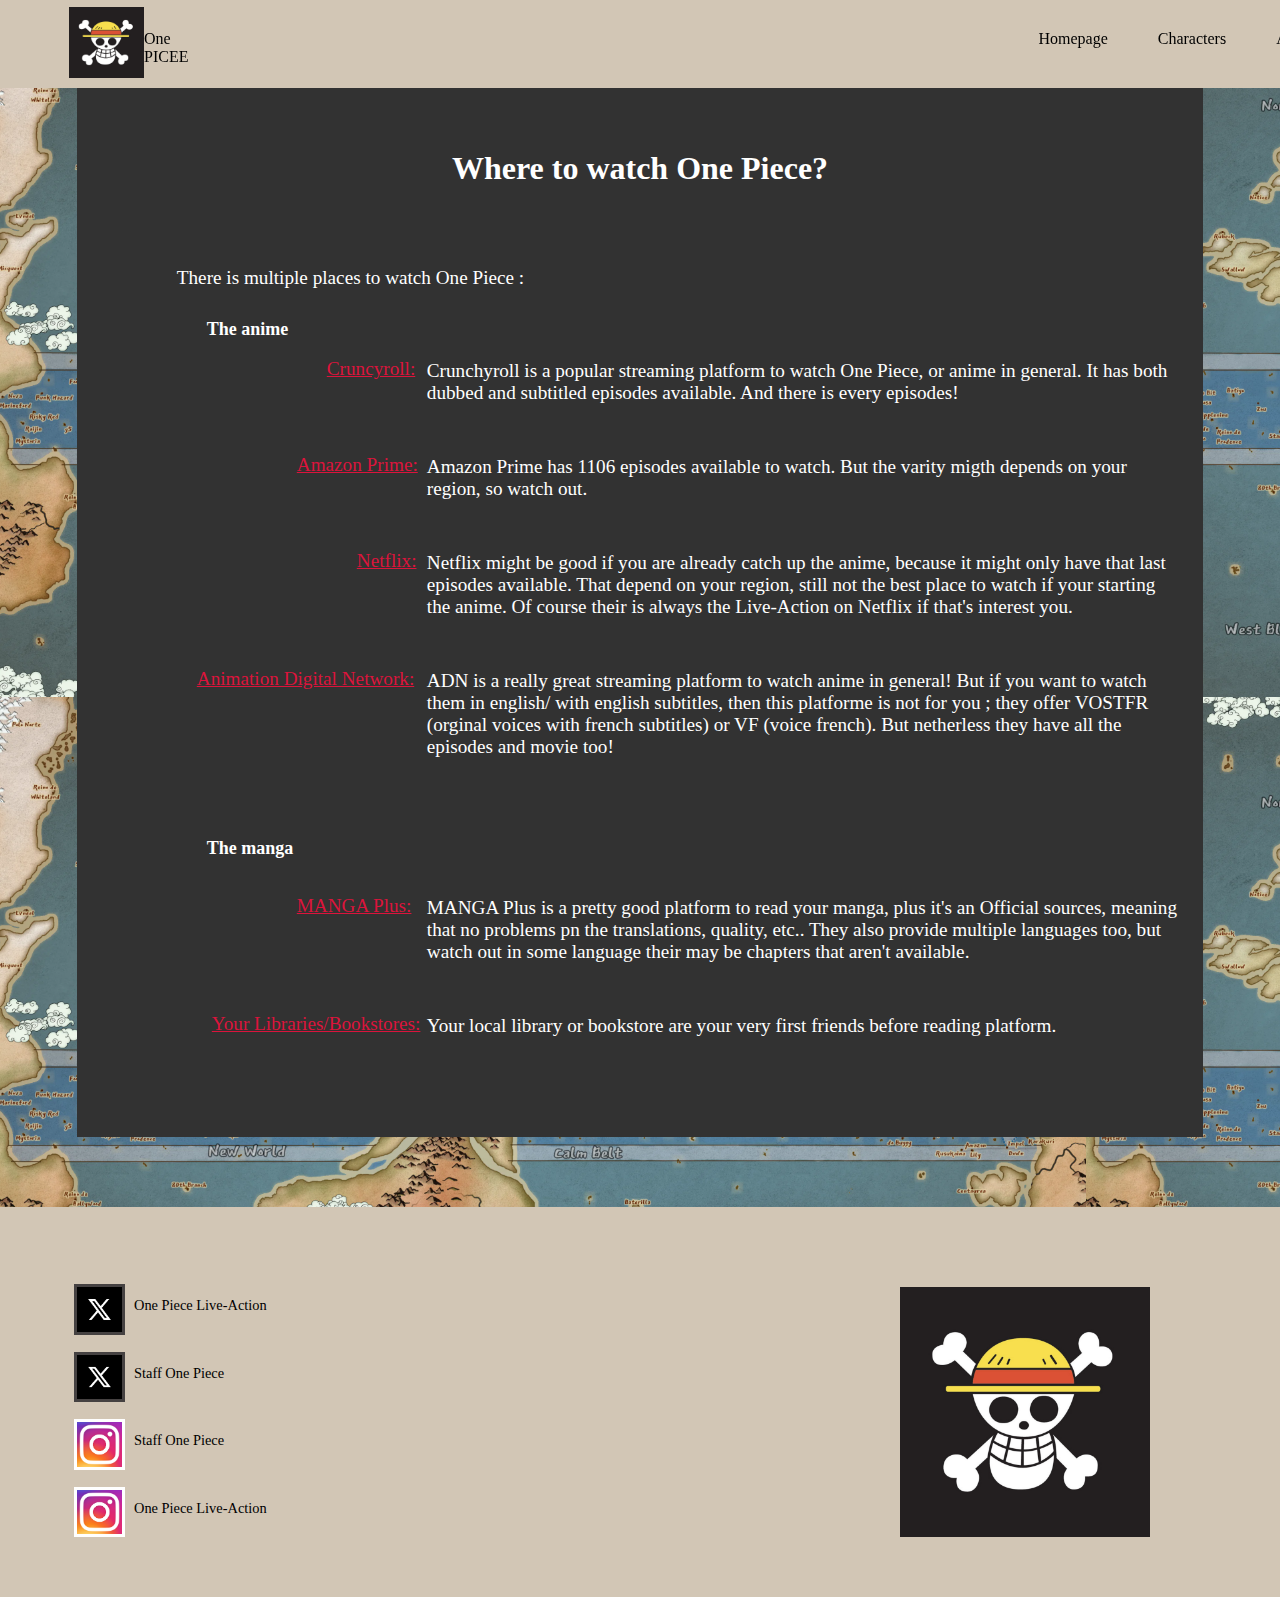
<file: anime.manga.html>
<!DOCTYPE html>
<html lang="fr">
<head>
    <meta charset="UTF-8">
    <meta name="viewport" content="width=device-width, initial-scale=1.0">
    <link rel="stylesheet" href="style3.css">
    <title>Anime/Manga</title>
</head>
<body background="img/map.png">

    <header class="header">
        
        <a href="index.html" title="One Piece"> <img src="img/IMG_7604.png" id="logo"> </a>

        <div class="title"> One PICEE </div>

        <nav class="misegape">
            <ul class="d-flex justify-content-between misepage">
                <li>
                    <a class="text-header misepage th1" href="index.html">Homepage</a>
                </li>
                <li>
                    <a class="text-header misepage th1" href="characters.html">Characters</a>
                </li>
                <li>
                    <a class="text-header misepage th1" href="anime.manga.html">Anime/Manga</a>
                </li>
            </ul>
        </nav>

    </header>


    <main class="d-flex flex-column align-item-center">

        <section>
            <article>

                <h1> Where to watch One Piece?</h1>

                <p class="m"> There is multiple places to watch One Piece :</p>

                <h3> The anime </h3>

                <ul class="d-flex flex-column">
                    <li>
                        <br>
                        <a class="li" href="https://www.crunchyroll.com/series/GRMG8ZQZR/one-piece">Cruncyroll:</a>
                        <!-- les liens on une class differente car pas les mots on pas la meme longueur -->
                        <!-- => un lien = une class (lien 1 = li1)-->
        
                        <p class="p"> Crunchyroll is a popular streaming platform to watch One Piece, or anime in general. It has both dubbed and subtitled episodes available. And there is every episodes!   
                        </p>
                    </li>
                    <li>
                        <a class="li2" href="https://www.primevideo.com/detail/One-Piece/0GS495WVHMSMLRQADMHV39ZD3Z">Amazon Prime:</a>

                        <p class="p"> Amazon Prime has 1106 episodes available to watch. But the varity migth depends on your region, so watch out.
                        </p>
                    </li>
                    <li>
                        <a class="li3" href="https://www.netflix.com/fr/title/80107103">Netflix:</a>

                        <p class="p"> Netflix might be good if you are already catch up the anime, because it might only have that last episodes available. That depend on your region, still not the best place to watch if your starting the anime. Of course their is always the Live-Action on Netflix if that's interest you.
                    </li>
                    <li>
                        <a class="li4" href="https://animationdigitalnetwork.com/video?search=one%20piece">Animation Digital Network:</a>
                    </li>

                    <p class="p"> ADN is a really great streaming platform to watch anime in general! But if you want to watch them in english/ with english subtitles, then this platforme is not for you ; they offer VOSTFR (orginal voices with french subtitles) or VF (voice french). But netherless they have all the episodes and movie too!
                    </p>
                </ul>
            

            <h3 class="h3"> The manga </h3>

            <ul class="d-flex flex-column">
                <li>
                    <br>
                    <br>
                    <a class="li5" href="https://mangaplus.shueisha.co.jp/titles/100020">MANGA Plus:</a>

                    <p class="p"> MANGA Plus is a pretty good platform to read your manga, plus it's an Official sources, meaning that no problems pn the translations, quality, etc.. They also provide multiple languages too, but watch out in some language their may be chapters that aren't available.
                </li>
                <li>
                    <a class="li6">Your Libraries/Bookstores:</a>

                    <p class="p1"> Your local library or bookstore are your very first friends before reading platform.
                        <!-- seul p qui a sa classe (espace fin de section)-->
                        
                    </p>
                </li>

            </article>
        </section>

    </main>


    <footer class="footer" >

        <div>
            <img src="img/IMG_7604.png" alt="" id="logo1">
        </div>

        <nav>
            <ol>

                <li>
                <p class="txt-footer1"> One Piece Live-Action</p>
                <a href="https://x.com/onepiecenetflix"><img class="img1" src="img/png.png" alt=""> </a> 
                </li>

                <li>
                <p class="txt-footer2"> Staff One Piece </p>
                <a href="https://x.com/Eiichiro_Staff"><img class="img2" src="img/png.png" alt=""></a>
                <li>

                <li>
                <p class="txt-footer3"> Staff One Piece</p>
                <a href="https://www.instagram.com/onepiecenetflix/"><img class="img3"src="img/png2.png" alt=""></a>
                </li>

                <li>
                    <p class="txt-footer4"> One Piece Live-Action</p>
                    <a href="https://www.instagram.com/onepiece_staff/"><img class="img4"src="img/png2.png" alt=""></a>
                </li>
            </ol>
        </nav>

    </footer>
    
</body>
</html>
</file>
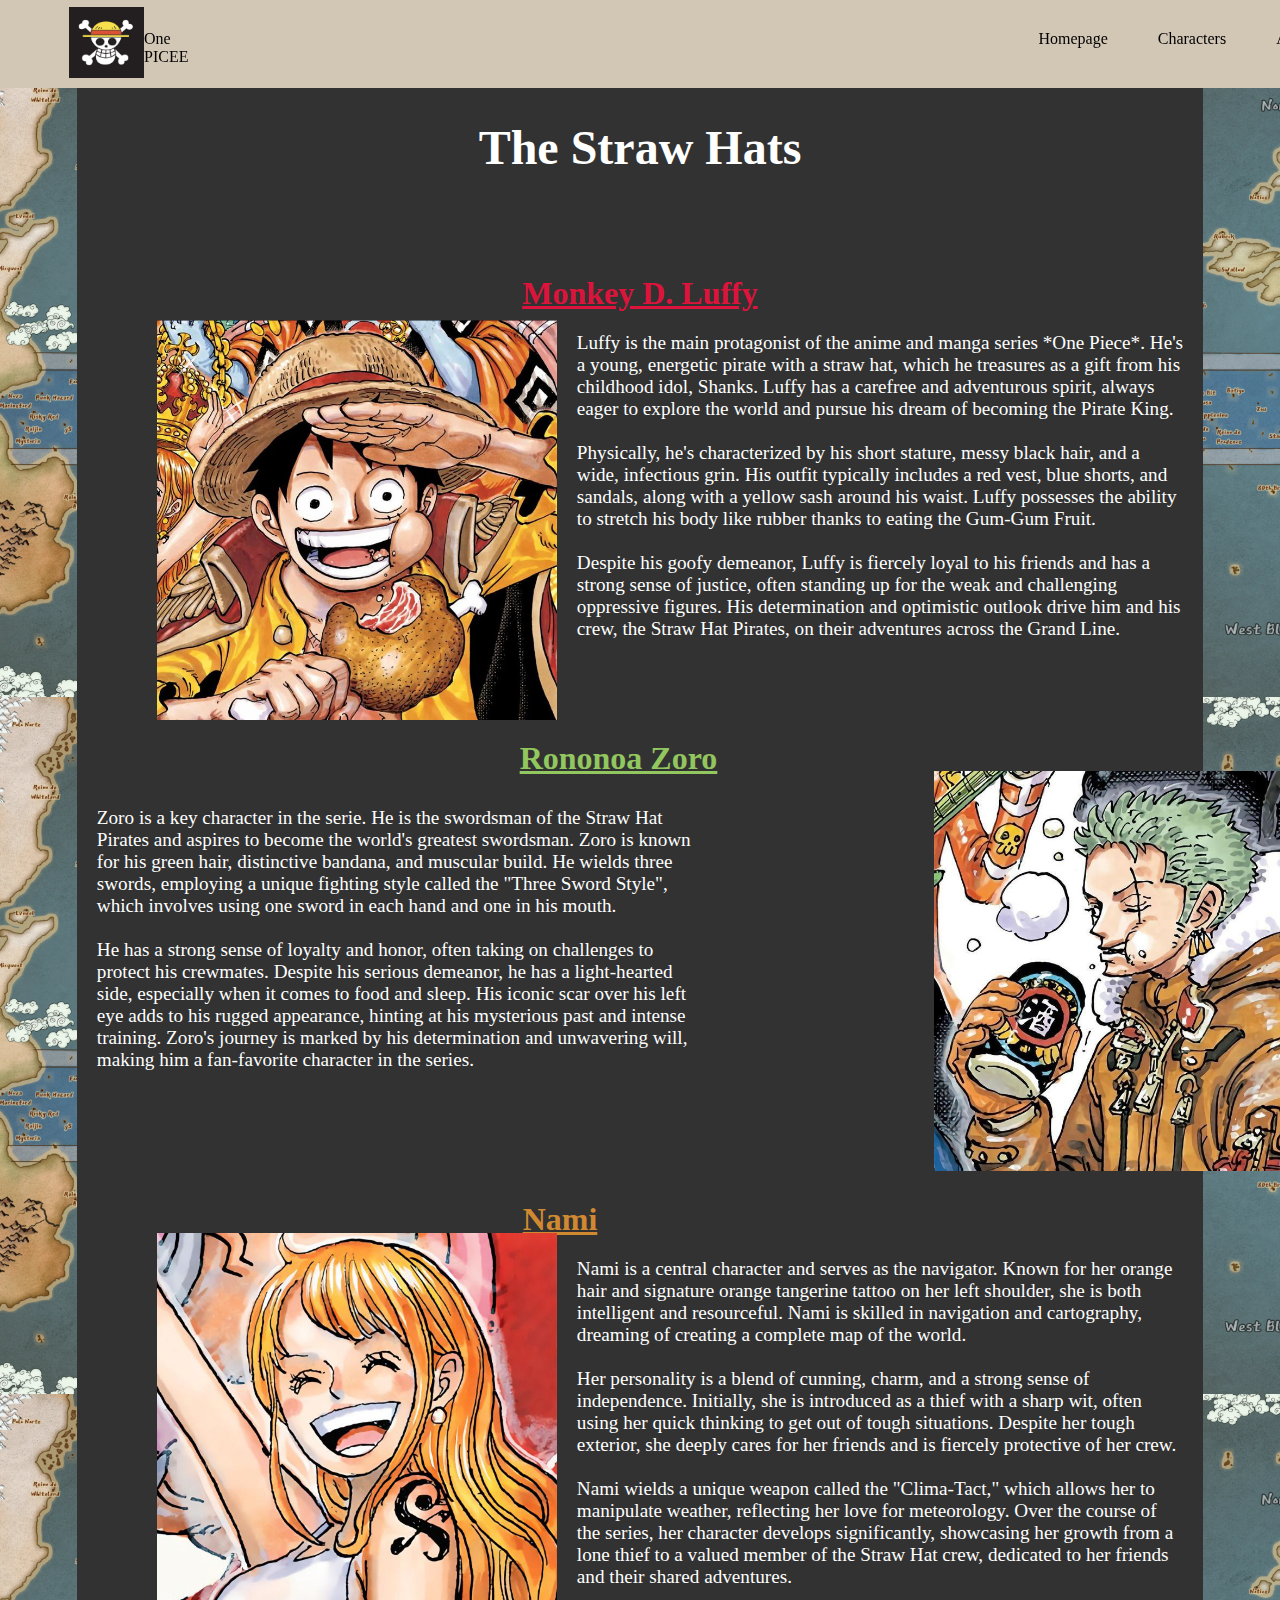
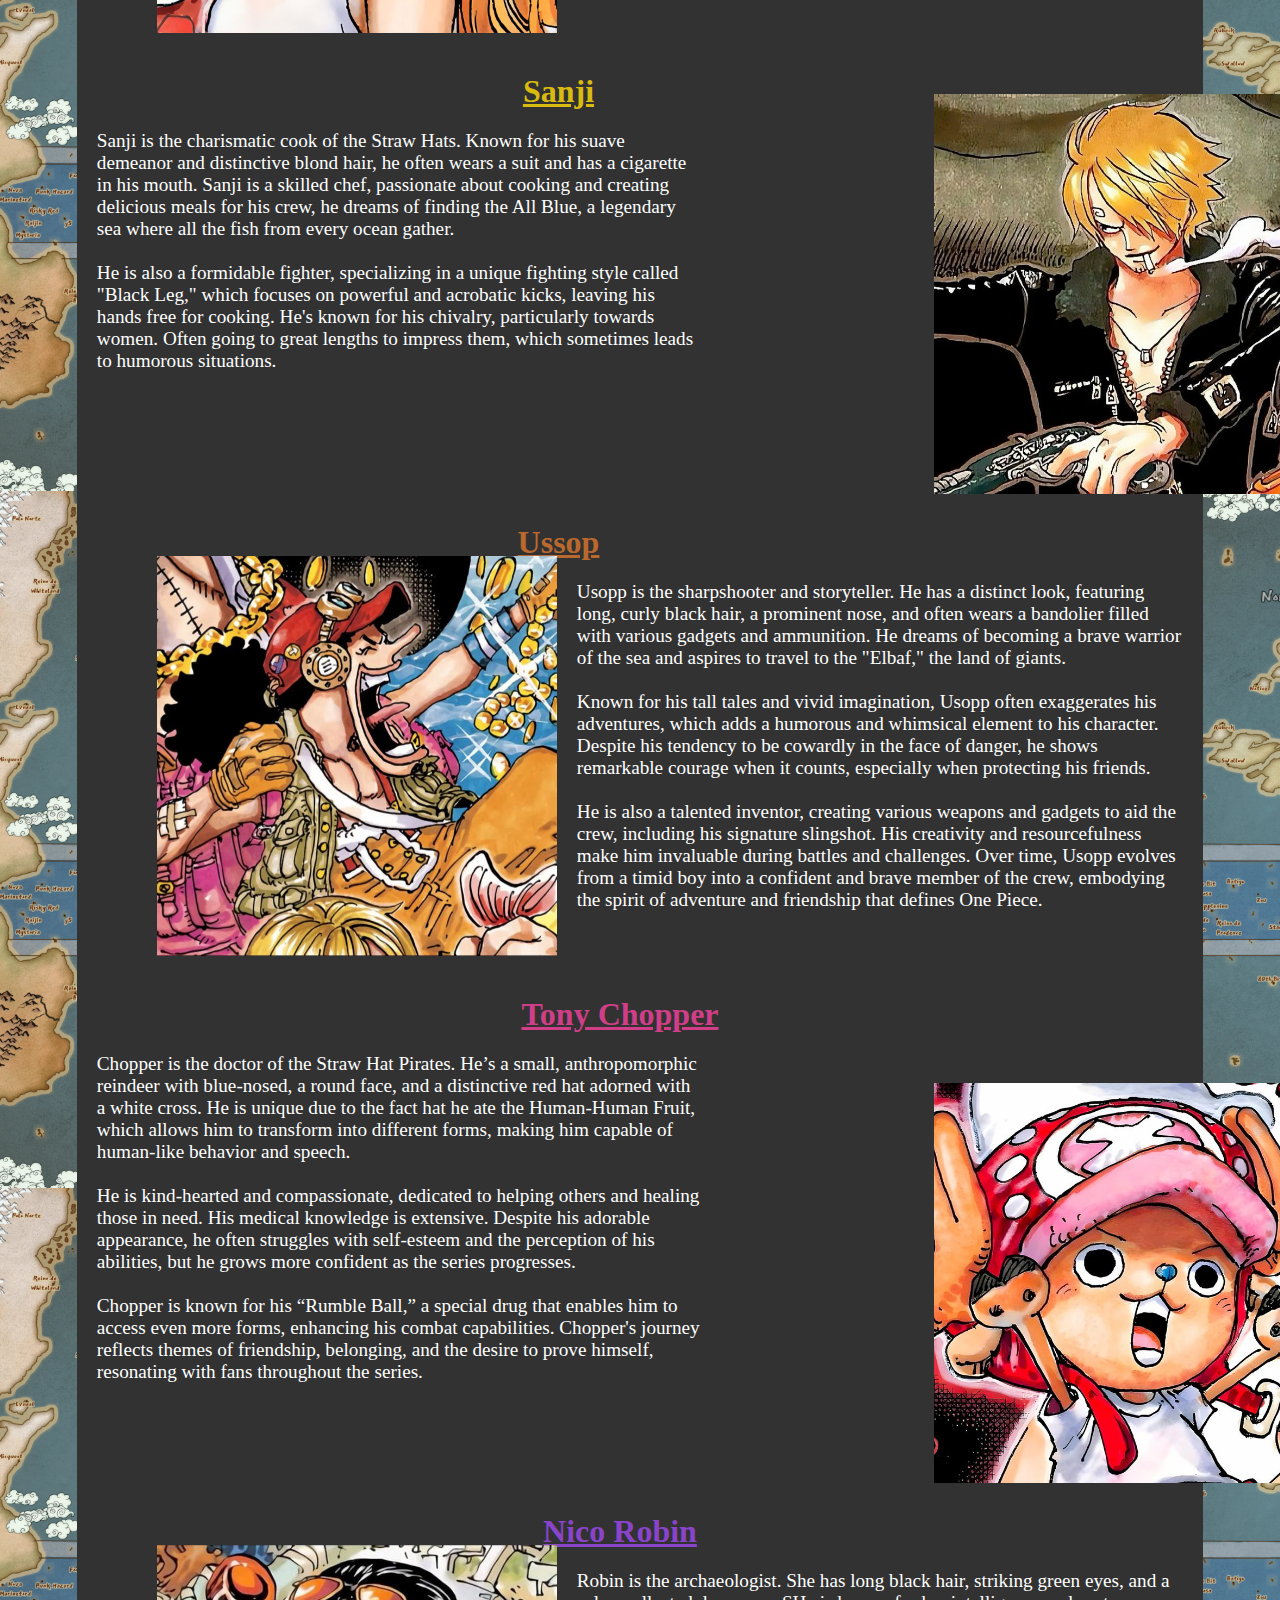
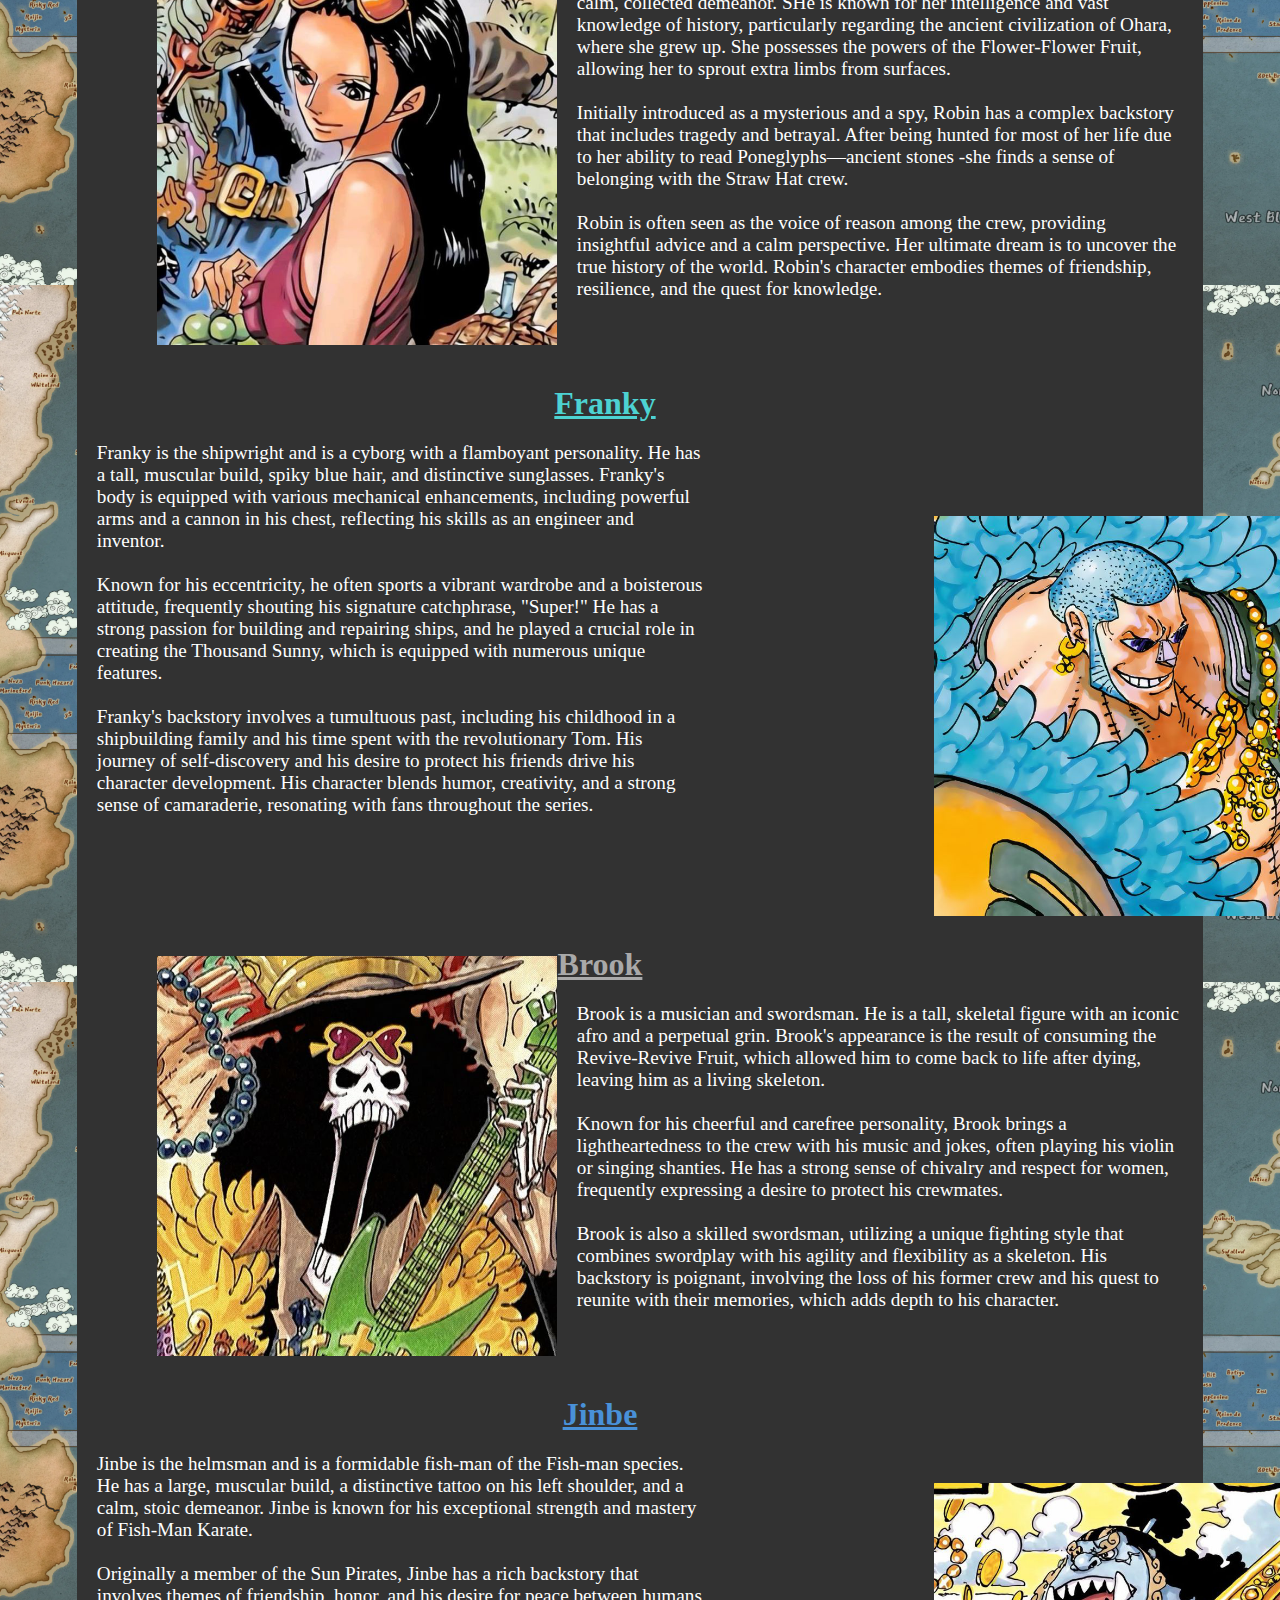
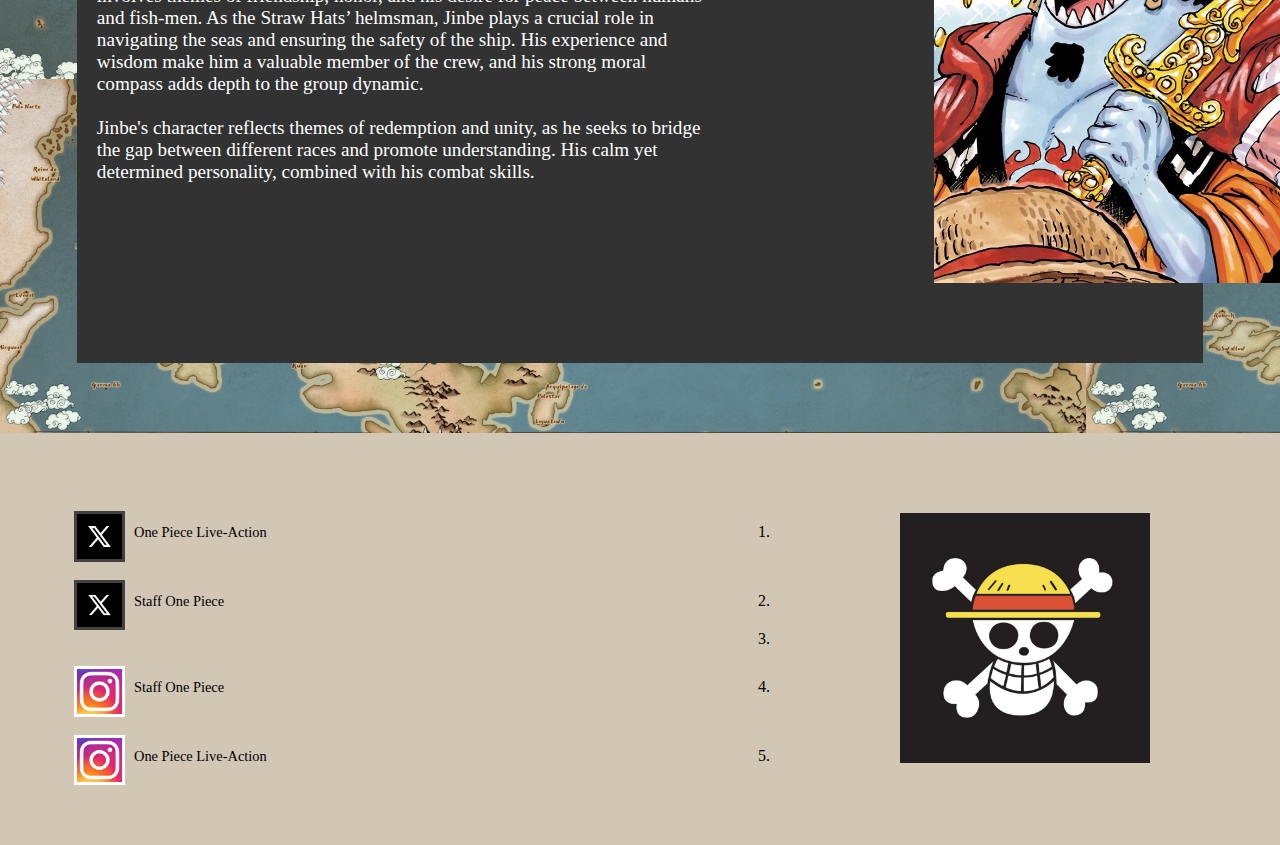
<file: characters.html>
<!DOCTYPE html>
<html lang="fr">
<head>
    <meta charset="UTF-8">
    <meta name="viewport" content="width=device-width, initial-scale=1.0">
    <link rel="stylesheet" href="style2.css">
    <title>Characters</title>
</head>
<body background="img/map.png">

    <header class="header">
        
        <a href="index.html" title="One Piece"> <img src="img/IMG_7604.png" id="logo"> </a>

        <div class="title"> One PICEE </div>

        <nav class="misegape">
            <ul class="d-flex justify-content-between misepage">
                <li>
                    <a class="text-header misepage th1" href="index.html">Homepage</a>
                </li>
                <li>
                    <a class="text-header misepage th1" href="characters.html">Characters</a>
                </li>
                <li>
                    <a class="text-header misepage th1" href="anime.manga.html">Anime/Manga</a>
                </li>
            </ul>
        </nav>

    </header>

    <main class="d-flex flex-column align-item-center">

        <!--Une section pour une biographie mais a part pour la premiere elles on toute la meme position donc meme classes-->
        <!--mais a une class differentes pour le titre (pas meme longueur de nom + couleur differentes)-->

        <section>
            <article>
            
                <h1> The Straw Hats</h1>


                <h2 class="red"> Monkey D. Luffy</h2>
                <p class="text-luffy"> Luffy is the main protagonist of the anime and manga series *One Piece*. He's a young, energetic pirate  with a straw hat, which he treasures as a gift from his childhood idol, Shanks. Luffy has a carefree and adventurous spirit, always eager to explore the world and pursue his dream of becoming the Pirate King.
                <br>
                <br>
                Physically, he's characterized by his short stature, messy black hair, and a wide, infectious grin. His outfit typically includes a red vest, blue shorts, and sandals, along with a yellow sash around his waist. Luffy possesses the ability to stretch his body like rubber thanks to eating the Gum-Gum Fruit.
                <br>
                <br>   
                Despite his goofy demeanor, Luffy is fiercely loyal to his friends and has a strong sense of justice, often standing up for the weak and challenging oppressive figures. His determination and optimistic outlook drive him and his crew, the Straw Hat Pirates, on their adventures across the Grand Line.
                </p>

                <img class="placeluffy" src="img/luffy icon.png" id="image" alt="">
                <!--seul texte et image qui a sa prope class-->

            </article>
        </section>

        <section>
            <article>

                <h2 class="green"> Rononoa Zoro</h2>
                <p class="text-2"> Zoro is a key character in the serie. He is the swordsman of the Straw Hat Pirates and aspires to become the world's greatest swordsman. Zoro is known for his green hair, distinctive bandana, and muscular build. He wields three swords, employing a unique fighting style called the "Three Sword Style", which involves using one sword in each hand and one in his mouth.
                <br>
                <br>
                He has a strong sense of loyalty and honor, often taking on challenges to protect his crewmates. Despite his serious demeanor, he has a light-hearted side, especially when it comes to food and sleep. His iconic scar over his left eye adds to his rugged appearance, hinting at his mysterious past and intense training. Zoro's journey is marked by his determination and unwavering will, making him a fan-favorite character in the series.
                </p>

                <img class="place2" src="img/zoro.png" id="image" alt="">

                <!--deux positions text/img (text-1/text-2 place2/place3) => donc repetition-->

            </article>
        </section>

        <section>
            <article>

                <h2 class="orange"> Nami</h2>
                <p class="text-3"> Nami is a central character and serves as the navigator. Known for her orange hair and signature orange tangerine tattoo on her left shoulder, she is both intelligent and resourceful. Nami is skilled in navigation and cartography, dreaming of creating a complete map of the world.
                <br>
                <br>
                Her personality is a blend of cunning, charm, and a strong sense of independence. Initially, she is introduced as a thief with a sharp wit, often using her quick thinking to get out of tough situations. Despite her tough exterior, she deeply cares for her friends and is fiercely protective of her crew.
                <br>
                <br> 
                Nami wields a unique weapon called the "Clima-Tact," which allows her to manipulate weather, reflecting her love for meteorology. Over the course of the series, her character develops significantly, showcasing her growth from a lone thief to a valued member of the Straw Hat crew, dedicated to her friends and their shared adventures.
                </p>

                <img class="place3" src="img/Nami.png" id="image" alt="">
            </article>
        </section>

        <section>
            <article>

                <h2 class="yellow"> Sanji</h2>
                <p class="text-2"> Sanji is the charismatic cook of the Straw Hats. Known for his suave demeanor and distinctive blond hair, he often wears a suit and has a cigarette in his mouth. Sanji is a skilled chef, passionate about cooking and creating delicious meals for his crew, he dreams of finding the All Blue, a legendary sea where all the fish from every ocean gather.
                <br>
                <br>
                He is also a formidable fighter, specializing in a unique fighting style called "Black Leg," which focuses on powerful and acrobatic kicks, leaving his hands free for cooking. He's known for his chivalry, particularly towards women. Often going to great lengths to impress them, which sometimes leads to humorous situations.
                <br>
                <br>
                </p> 

            <img class="place2 " src="img/Sanji.png" id="image" alt="">
            <p> </p>
            </article>
        </section>

        <section>
            <article>

                <h2 class="brown"> Ussop</h2>
                <p class="text-3"> Usopp is the sharpshooter and storyteller. He has a distinct look, featuring long, curly black hair, a prominent nose, and often wears a bandolier filled with various gadgets and ammunition. He dreams of becoming a brave warrior of the sea and aspires to travel to the "Elbaf," the land of giants.
                <br>
                <br>
                Known for his tall tales and vivid imagination, Usopp often exaggerates his adventures, which adds a humorous and whimsical element to his character. Despite his tendency to be cowardly in the face of danger, he shows remarkable courage when it counts, especially when protecting his friends.
                <br>
                <br>
                He is also a talented inventor, creating various weapons and gadgets to aid the crew, including his signature slingshot. His creativity and resourcefulness make him invaluable during battles and challenges. Over time, Usopp evolves from a timid boy into a confident and brave member of the crew, embodying the spirit of adventure and friendship that defines One Piece.
                </p>

                <img class="place3 down" src="img/ussop icon.png" id="image" alt="">

            </article>
        </section>

        <section>
            <article>

                <h2 class="Pink"> Tony Chopper </h2>
                <p class="text-2"> Chopper is the doctor of the Straw Hat Pirates. He’s a small, anthropomorphic reindeer with blue-nosed, a round face, and a distinctive red hat adorned with a white cross. He is unique due to the fact hat he ate the Human-Human Fruit, which allows him to transform into different forms, making him capable of human-like behavior and speech.
                <br>
                <br>
                He is kind-hearted and compassionate, dedicated to helping others and healing those in need. His medical knowledge is extensive. Despite his adorable appearance, he often struggles with self-esteem and the perception of his abilities, but he grows more confident as the series progresses.
                <br>
                <br>  
                Chopper is known for his “Rumble Ball,” a special drug that enables him to access even more forms, enhancing his combat capabilities. Chopper's journey reflects themes of friendship, belonging, and the desire to prove himself, resonating with fans throughout the series.
                </p>

                <img class="place2" src="img/chopper.png" id="image" alt="">

            </article>
        </section>

        <section>
            <article>

                <h2 class="Purple"> Nico Robin</h2>
                <p class="text-3"> Robin is the archaeologist. She has long black hair, striking green eyes, and a calm, collected demeanor. SHe is known for her intelligence and vast knowledge of history, particularly regarding the ancient civilization of Ohara, where she grew up. She possesses the powers of the Flower-Flower Fruit, allowing her to sprout extra limbs from surfaces. 
                <br>
                <br>
                Initially introduced as a mysterious and a spy, Robin has a complex backstory that includes tragedy and betrayal. After being hunted for most of her life due to her ability to read Poneglyphs—ancient stones -she finds a sense of belonging with the Straw Hat crew.
                <br>
                <br>
                Robin is often seen as the voice of reason among the crew, providing insightful advice and a calm perspective. Her ultimate dream is to uncover the true history of the world. Robin's character embodies themes of friendship, resilience, and the quest for knowledge.
                </p>

                <img class="place3" src="img/nico robin icon.png" id="image" alt="">

            </article>
        </section>

        <section>
            <article>

                <h2 class="Blue"> Franky</h2>
                <p class="text-2">Franky is the shipwright and is a cyborg with a flamboyant personality. He has a tall, muscular build, spiky blue hair, and distinctive sunglasses. Franky's body is equipped with various mechanical enhancements, including powerful arms and a cannon in his chest, reflecting his skills as an engineer and inventor.
                <br>
                <br>
                Known for his eccentricity, he often sports a vibrant wardrobe and a boisterous attitude, frequently shouting his signature catchphrase, "Super!" He has a strong passion for building and repairing ships, and he played a crucial role in creating the Thousand Sunny, which is equipped with numerous unique features.
                <br>
                <br>
                Franky's backstory involves a tumultuous past, including his childhood in a shipbuilding family and his time spent with the revolutionary Tom. His journey of self-discovery and his desire to protect his friends drive his character development. His character blends humor, creativity, and a strong sense of camaraderie, resonating with fans throughout the series.
                </p>

                <img class="place2" src="img/Franky.png" id="image" alt="">
           
            </article>
        </section>

        <section>
            <article>

                <h2 class="Gray"> Brook</h2>
                <p class="text-3"> Brook is a musician and swordsman. He is a tall, skeletal figure with an iconic afro and a perpetual grin. Brook's appearance is the result of consuming the Revive-Revive Fruit, which allowed him to come back to life after dying, leaving him as a living skeleton.
                <br>
                <br>
                Known for his cheerful and carefree personality, Brook brings a lightheartedness to the crew with his music and jokes, often playing his violin or singing shanties. He has a strong sense of chivalry and respect for women, frequently expressing a desire to protect his crewmates.
                <br>
                <br>
                Brook is also a skilled swordsman, utilizing a unique fighting style that combines swordplay with his agility and flexibility as a skeleton. His backstory is poignant, involving the loss of his former crew and his quest to reunite with their memories, which adds depth to his character.
                </p>

                <img class="place3" src="img/brook icon 🩻.png" id="image" alt="">
           
            </article>
        </section>

        <section>
            <article>

                <h2 class="Darkerblue"> Jinbe</h2>
                <p class="text-2 tfdp"> Jinbe is the helmsman and is a formidable fish-man of the Fish-man species. He has a large, muscular build, a distinctive tattoo on his left shoulder, and a calm, stoic demeanor. Jinbe is known for his exceptional strength and mastery of Fish-Man Karate.
                <br>
                <br>
                Originally a member of the Sun Pirates, Jinbe has a rich backstory that involves themes of friendship, honor, and his desire for peace between humans and fish-men. As the Straw Hats’ helmsman, Jinbe plays a crucial role in navigating the seas and ensuring the safety of the ship. His experience and wisdom make him a valuable member of the crew, and his strong moral compass adds depth to the group dynamic.
                <br>
                <br>
                Jinbe's character reflects themes of redemption and unity, as he seeks to bridge the gap between different races and promote understanding. His calm yet determined personality, combined with his combat skills.
                </p>

                <img class="place2 findepage" src="img/jinbei icon.png" id="image" alt="">
                <!--Egalement la seul a voir la class "fin de page" pour l'espace entre la photo et la fin de la section-->
        
            </article>
        </section>
        
    </main>
        

    <footer class="footer" >

        <div>
            <img src="img/IMG_7604.png" alt="" id="logo1">
        </div>

        <nav>
            <ol>

                <li>
                <p class="txt-footer1"> One Piece Live-Action</p>
                <a href="https://x.com/onepiecenetflix"><img class="img1" src="img/png.png" alt=""> </a> 
                </li>

                <li>
                <p class="txt-footer2"> Staff One Piece </p>
                <a href="https://x.com/Eiichiro_Staff"><img class="img2" src="img/png.png" alt=""></a>
                <li>

                <li>
                <p class="txt-footer3"> Staff One Piece</p>
                <a href="https://www.instagram.com/onepiecenetflix/"><img class="img3"src="img/png2.png" alt=""></a>
                </li>

                <li>
                    <p class="txt-footer4"> One Piece Live-Action</p>
                    <a href="https://www.instagram.com/onepiece_staff/"><img class="img4"src="img/png2.png" alt=""></a>
                </li>
            </ol>
        </nav>

    </footer>


    
</body>
</html>
</file>
<file: style3.css>
*{box-sizing: border-box;
    margin: 0;
    padding: 0;
}

.d-flex {
    display: flex;
}

.justify-content-between {
    justify-content: space-between;
}

.justify-content-center {
    justify-content: center;
}

.flex-column {
    flex-direction: column;
}

.align-item-center {
    align-items: center;
}





.header {
    display: flex;
    justify-content: space-between;
    background-color: rgb(210, 198, 181);
    margin-top: -9px;
    margin-right: 10px;
    padding-top: 5px;
    padding-left: 70px;
    padding-bottom: -10px ;
    padding-right: 10px;
    z-index: 1;
    position: fixed;
    width: 100%;
    border: 4px solid rgb(210, 198, 181);
}

#logo {
    height: 80px;
    width: 80px;
    padding-top: 7px;
    padding-bottom: 2px;
    padding-left: 5px;
    margin-left:-10px;
}

.misepage{
    text-decoration: none;
    right: 10px;
    margin-left:px;
    margin-top: 30px;
    margin-right: 50px;
    color: black;
    list-style: none;
}

.text-header {
    color: black;
    list-style: none;
}

.title {
    margin-top: 30px;
    margin-right: 850px;
}





section {
    background-color: rgb(50, 50, 50) ;
    width: 88%;
    padding-top: 120px;
    padding-bottom: -5px;  
}

h1 {
    display: flex;
    justify-content: center;
    font-size: xx-large;
    color: white;
    margin-top: 30px;
}

h3 {
    display: flex;
    margin-left: 130px;
    font-size: large;
    color: white;
    margin-top: 30px;
}

/* pour toutes les listes */
li {
    list-style: none;
}

/* un li = a un lien */
.li {
    margin-top:100px;
    color: rgb(255, 255, 255);
    margin-left: 250px;
    font-size: 120%;
    color: crimson;
}

.li2 {
    margin-top:100px;
    color: rgb(255, 255, 255);
    margin-left: 220px;
    font-size: 120%;
    color: crimson;
}

.li3 {
    margin-top:100px;
    color: rgb(255, 255, 255);
    margin-left: 280px;
    font-size: 120%;
    color: crimson;
}


.li4 {
    margin-top:100px;
    color: rgb(255, 255, 255);
    margin-left: 120px;
    font-size: 120%;
    color: crimson;
}

.li5 {
    margin-top:100px;
    color: rgb(255, 255, 255);
    margin-left: 220px;
    font-size: 120%;
    color: crimson;
}

.li6 {
    margin-top:100px;
    color: rgb(255, 255, 255);
    margin-left: 135px;
    text-decoration: underline;
    font-size: 120%;
    color: crimson;
}

/* mise en place "titre" et paragraphe */

.m {
    display: flex;
    color: rgb(255, 255, 255);
    margin-left: 100px;
    margin-top: 80px;
    font-size: 120%;
}

.p {
    display: flex;
    color: rgb(255, 255, 255);
    margin-left: 350px;
    margin-right: 20px;
    margin-top: -20px;
    font-size: 120%;
    margin-bottom: 50px ;
}

.p1 {
    display: flex;
    color: rgb(255, 255, 255);
    margin-left: 350px;
    margin-right: 20px;
    margin-top: -20px;
    font-size: 120%;
    margin-bottom: 100px ;
}






footer {
    display: flex;
    bottom: 7;
    justify-content: space-between;
    background-color: rgb(210, 198, 181);
    flex-grow: 1;
    position: absolute;
    width: 100%;
    margin-top: 70px;
}

.img1 {
    list-style: none;
    display: flex;
    width: 10%;
    margin-left: -700px;
    margin-top: -50px;
    border: 3px solid rgb(69, 65, 65);
}

.txt-footer1 {
    list-style: none;
    display: flex;
    color: black;
    font-size: 90%;
    margin-top: 90px;
    margin-left: -640px;
    margin-bottom: 20px;
}


.txt-footer2 {
    display: flex;
    color: black;
    font-size: 90%;
    margin-top: 30px;
    margin-left: -640px;
    margin-bottom: -20px;
}

.img2 {
    display: flex;
    width: 10%;
    margin-left: -700px;
    margin-top: -30px; 
    border: 3px solid rgb(69, 65, 65);
}


.txt-footer3 {
    display: flex;
    color: black;
    font-size: 90%;
    margin-top: 30px;
    margin-left: -640px;
    margin-bottom: -20px;
}

.img3 {
    display: flex;
    width: 10%;
    margin-left: -700px;
    margin-top: -30px;
    border: 3px solid rgb(255, 255, 255);
}


.txt-footer4 {
    display: flex;
    color: black;
    font-size: 90%;
    margin-top: 30px;
    margin-left: -640px;
    margin-bottom: -20px;
}

.img4 {
    display: flex;
    width: 10%;
    margin-left: -700px;
    margin-top: -30px;
    margin-bottom: 60px;
    border: 3px solid rgb(255, 255, 255);
}

#logo1 {
    display: flex;
    width: 250px;
    height: 250px;
    margin-left: 900px;
    margin-right: -200px;
    margin-top: 80px;
    z-index: 2;
    position: absolute;
}


a:hover {
    color: rgb(250, 71, 71);
    text-decoration: underline;
}

@media only screen and (max-width: 767px) {

    #image {
        display: none;
    }

    /* main*/

    .th1 {
        display: flex;
        margin-left: -890px;
        margin-right: 900px;
    }

    #logo {
        margin-left: -70px;
    }

    .title {
        margin-top: 10px;
        padding-left: 10px;
    }

    /* main*/

    section {
        width: 85%;
    }

    h1 {
        margin-left: 30px;
    }

    .m {
        margin-left: 30px;
        margin-right: 30px;
        margin-top: 40px;
    }

    h3 {
        margin-left: 30px;
    }
    
    /* liens*/

    .li {
        margin-left: 50px;
    }

    .li2 {
        margin-left: 50px;
    }

    .li3 {
        margin-left: 50px;
    }

    .li4 {
        margin-left: 50px;
    }

    .li5 {
        margin-left: 50px;
    }

    .li6 {
        margin-left: 50px;
    }

    .p {
        margin-left: 50px;
        margin-top: 10px;
    }

    .p1 {
        margin-left: 50px;
        margin-top: 10px;  
    }

    .h3 {
        margin-top: -10px;
    }

    /* footer*/

    #logo1 {
        margin-left: 200px;
        height: 150px;
        width: 150px;
    }

    .img1 {
        margin-left: 50px;
        margin-top: -80px;
    }

    .img2 {
        margin-left: 50px;
        margin-top: -40px;
    }

    .img3 {
        margin-left: 50px;
        margin-top: -40px;
    }

    .img4 {
        margin-left: 50px;
        margin-top: -40px;
    }

}
</file>
<file: style2.css>
*{box-sizing: border-box;
    margin: 0;
    padding: 0;
}

.d-flex {
    display: flex;
}

.justify-content-between {
    justify-content: space-between;
}

.justify-content-center {
    justify-content: center;
}

.flex-column {
    flex-direction: column;
}

.align-item-center {
    align-items: center;
}




.header {
    display: flex;
    justify-content: space-between;
    background-color: rgb(210, 198, 181);
    margin-top: -9px;
    margin-right: 10px;
    padding-top: 5px;
    padding-left: 70px;
    padding-bottom: -10px ;
    padding-right: 10px;
    z-index: 1;
    position: fixed;
    width: 100%;
    border: 4px solid rgb(210, 198, 181);
}

#logo {
    height: 80px;
    width: 80px;
    padding-top: 7px;
    padding-bottom: 2px;
    padding-left: 5px;
    margin-left:-10px;
}

.misepage{
    text-decoration: none;
    right: 10px;
    margin-top: 30px;
    margin-right: 50px;
    color: black;
    list-style: none;
}

.text-header {
    color: black;
    list-style: none;
}

.title {
    margin-top: 30px;
    margin-right: 850px;
}





section {
    background-color: rgb(50, 50, 50) ;
    width: 88%;
    padding-top: 120px;
    padding-bottom: -5px;  
}


h1 {
    display: flex;
    justify-content: center;
    font-size: xxx-large;
    color: white;
}

/* place image puis place des textes */

.placeluffy {
    display: flex;
    height: 400px;
    width: 400px;
    margin-left: 80px;
    margin-top: 80px;
}

.place2 {
    display: flex;
    height: 400px;
    width: 400px;
    margin-left: 857px;
    margin-top: -300px;
    margin-bottom: 10px;
}

.up {
    display: flex;
   margin-top: -400px;
   margin-bottom: 50px;
}

.down {
    display: flex;
    margin-top: 500px;
}

.place3 {
    display: flex;
    height: 400px;
    width: 400px;
    margin-left: 80px;
    margin-top: -355px;
    margin-bottom: 20px;
}

.findepage {
    margin-bottom: 80px;
}

/* ---------- */

.text-luffy {
    margin-left: 500px;
    margin-bottom: -400px;
    margin-top: 150px;
    margin-right: 20px;
    color: rgb(254, 255, 255);
    font-size: 120%; 
}

.text-2 { 
    color: rgb(254, 255, 255);
    font-size: 120%; 
    margin-left: 20px;
    margin-right: 500px;
}

.text-3 {
    color: rgb(255, 255, 255);
    margin-right: 20px;
    font-size: 120%; 
    margin-left: 500px;
}

/* --------------------- */

.red {
    display: flex;
    justify-content: center;
    margin-bottom: -130px;
    padding-top: 100px;
    font-size: xx-large;
    text-decoration: underline;
    color: crimson;
}

.green {
    display: flex;
    justify-content: center;
    font-size: xx-large;
    text-decoration: underline;
    margin-right: 43px;
    margin-top: -100px;
    margin-bottom: 30px;
    color: rgb(146, 198, 94);
}

.orange {
    display: flex;
    justify-content: center;
    font-size: xx-large;
    text-decoration: underline;
    margin-right: 160px;
    margin-top: -100px;
    margin-bottom: 20px;
    color: rgb(209, 137, 49);
}

.yellow {
    display: flex;
    justify-content: center;
    font-size: xx-large;
    text-decoration: underline;
    margin-right: 163px;
    margin-top: -100px;
    margin-bottom: 20px;
    color: rgb(217, 187, 16);
}

.brown {
    display: flex;
    justify-content: center;
    font-size: xx-large;
    text-decoration: underline;
    margin-right: 163px;
    margin-top: -100px;
    margin-bottom: 20px;
    color:rgb(186, 105, 46)
}

.Pink {
    display: flex;
    justify-content: center;
    font-size: xx-large;
    text-decoration: underline;
    margin-right: 40px; 
    margin-top: -100px;
    margin-bottom: 20px;
    color:rgb(207, 62, 135)
}

.Purple {
    display: flex;
    justify-content: center;
    font-size: xx-large;
    text-decoration: underline;
    margin-right: 40px; 
    margin-top: -100px;
    margin-bottom: 20px;
    color:rgb(137, 68, 202)
}

.Blue {
    display: flex;
    justify-content: center;
    font-size: xx-large;
    text-decoration: underline;
    margin-right: 70px; 
    margin-top: -100px;
    margin-bottom: 20px;
    color:rgb(77, 210, 210)
}

.Gray {
    display: flex;
    justify-content: center;
    font-size: xx-large;
    text-decoration: underline;
    margin-right: 80px; 
    margin-top: -100px;
    margin-bottom: 20px;
    color: darkgray
}

.Darkerblue {
    display: flex;
    justify-content: center;
    font-size: xx-large;
    text-decoration: underline;
    margin-right: 80px; 
    margin-top: -100px;
    margin-bottom: 20px;
    color: rgb(73, 145, 216)
}

/* une couleur -> un personnage */









footer {
    display: flex;
    bottom: 7;
    justify-content: space-between;
    background-color: rgb(210, 198, 181);
    flex-grow: 1;
    position: absolute;
    width: 100%;
    margin-top: 70px;
}





.img1 {
    list-style: none;
    display: flex;
    width: 10%;
    margin-left: -700px;
    margin-top: -50px;
    border: 3px solid rgb(69, 65, 65);
}

.txt-footer1 {
    list-style: none;
    display: flex;
    color: black;
    font-size: 90%;
    margin-top: 90px;
    margin-left: -640px;
    margin-bottom: 20px;
}


.txt-footer2 {
    display: flex;
    color: black;
    font-size: 90%;
    margin-top: 30px;
    margin-left: -640px;
    margin-bottom: -20px;
}

.img2 {
    display: flex;
    width: 10%;
    margin-left: -700px;
    margin-top: -30px; 
    border: 3px solid rgb(69, 65, 65);
}


.txt-footer3 {
    display: flex;
    color: black;
    font-size: 90%;
    margin-top: 30px;
    margin-left: -640px;
    margin-bottom: -20px;
}

.img3 {
    display: flex;
    width: 10%;
    margin-left: -700px;
    margin-top: -30px;
    border: 3px solid rgb(255, 255, 255);
}


.txt-footer4 {
    display: flex;
    color: black;
    font-size: 90%;
    margin-top: 30px;
    margin-left: -640px;
    margin-bottom: -20px;
}

.img4 {
    display: flex;
    width: 10%;
    margin-left: -700px;
    margin-top: -30px;
    margin-bottom: 60px;
    border: 3px solid rgb(255, 255, 255);
}

#logo1 {
    display: flex;
    width: 250px;
    height: 250px;
    margin-left: 900px;
    margin-right: -200px;
    margin-top: 80px;
    z-index: 2;
    position: absolute;
}


a:hover {
    color: rgb(250, 71, 71);
    text-decoration: underline;
}

@media only screen and (max-width: 767px) {

    #image {
        display: none;
    }

       /* header*/
       .th1 {
        display: flex;
        margin-left: -890px;
        margin-right: 900px;
    }

    #logo {
        margin-left: -70px;
    }

    .title {
        margin-top: 10px;
        padding-left: 10px;
    }


    /* main*/
    h1 {
        margin-left: 40px;
    }

    section {
        width: 85%;
    }

    .text-2 {
        margin-right: 20px;
        margin-left: 30px;
    }

    .text-3 {
        margin-left: 30px;
    }
    /* mettre les texte a gauche pour qu'ils soit visible*/

    .text-luffy {
        margin-left: 30px;
        margin-bottom: 10px;
    }

    .red {
        margin-top: -60px;
    }

    .tfdp {
        margin-bottom: 30px;
    }

    /* rajout d'espace entre le texte et la fin de la section*/

    /* footer*/
    #logo1 {
        margin-left: 200px;
        height: 150px;
        width: 150px;
    }

    .img1 {
        margin-left: 50px;
        margin-top: -80px;
    }

    .img2 {
        margin-left: 50px;
        margin-top: -40px;
    }

    .img3 {
        margin-left: 50px;
        margin-top: -60px;
    }

    .img4 {
        margin-left: 50px;
        margin-top: -40px;
    }
  
}
</file>
